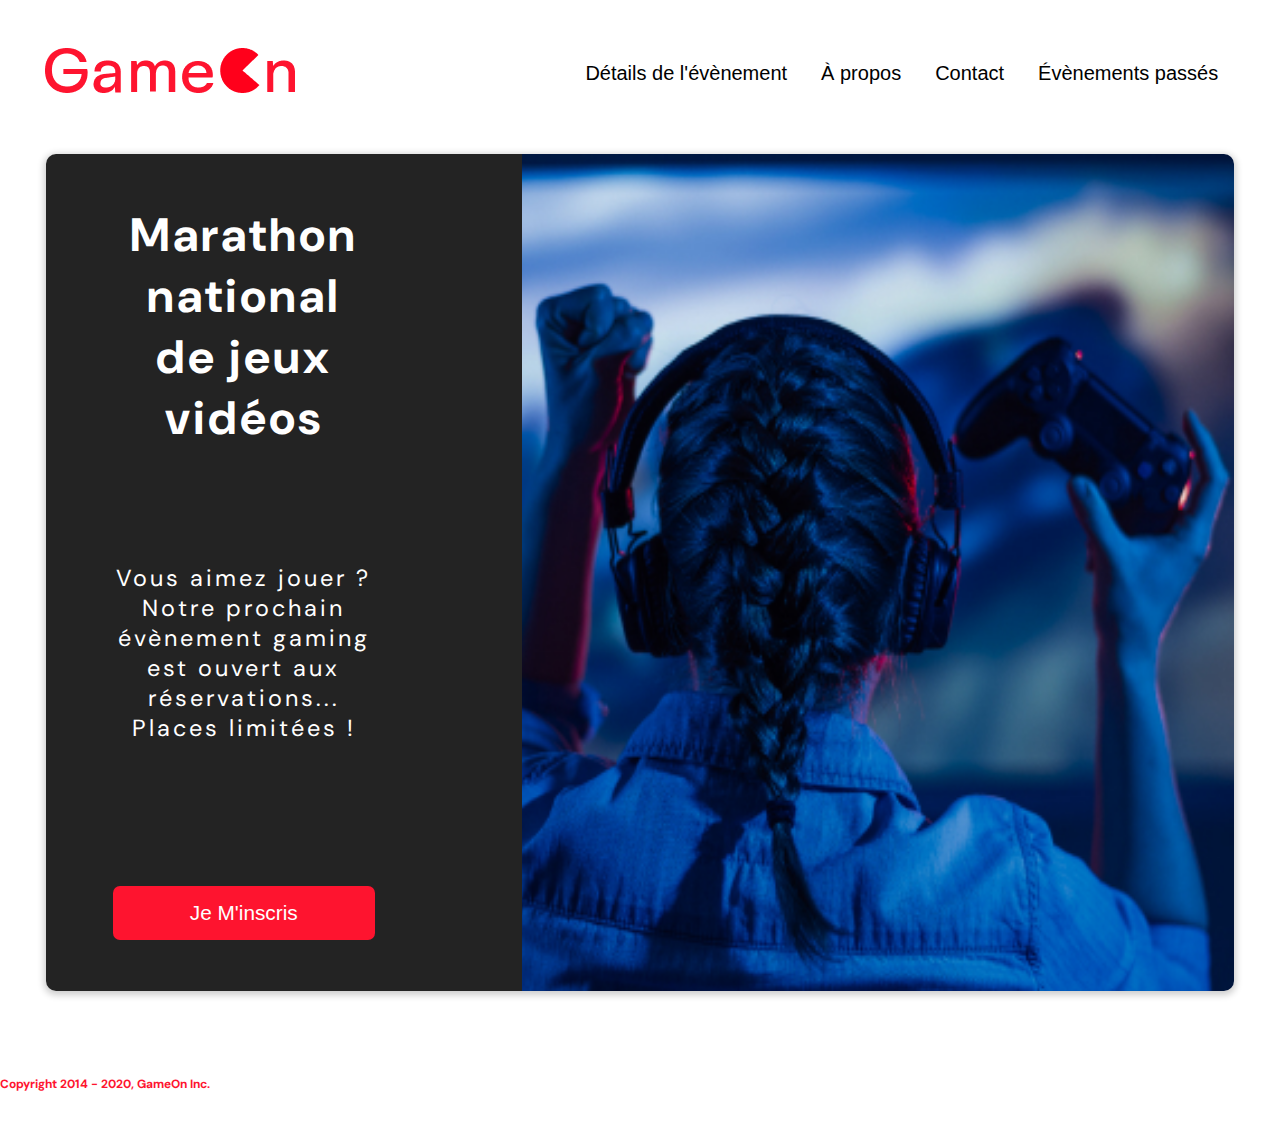
<file: index.html>
<!DOCTYPE html>
<!-- test -->
<html lang="en">
  <head>
    <meta charset="utf-8" />
    <title>Reservation</title>
    <meta name="viewport" content="width=device-width,initial-scale=1" />
    <link rel="stylesheet" href="modal.css" />
    <link rel="stylesheet" href="https://cdnjs.cloudflare.com/ajax/libs/font-awesome/4.7.0/css/font-awesome.min.css">
    <link
      href="https://fonts.googleapis.com/css?family=DM+Sans"
      rel="stylesheet"
    />
  </head>
  <body>
    <div class="topnav" id="myTopnav">
      <div class="header-logo">
      <img alt="logo" src="Logo.png" />
    </div>
    <div class="main-navbar">
      <!--  test -->
      <a href="#"><span>Détails de l'évènement</span></a>
      <a href="#"><span>À propos</span></a>
      <a href="#"><span>Contact</span></a>
      <a href="#"><span>Évènements passés</span></a>
      <a href="javascript:void(0);" class="icon" onclick="editNav()">
        <i class="fa fa-bars"></i>
      </a>
    </div>
    </div>

    <main>
      <div class="hero-section">
        <div class="hero-content">
          <h1  id="hero-headline" class="">
            Marathon national<br>
            de jeux vidéos
          
          </h1>
          <p class="hero-text">
            Vous aimez jouer ? Notre prochain évènement gaming est ouvert
            aux réservations... Places limitées !
          </p>
          <button class="btn-signup modal-btn" > 
            je m'inscris
          </button>
        </div>
        <div class="hero-img">
          <img src="./bg_img.jpg" alt="img" />
        </div>
        <button class="btn-signup modal-btn">
          je m'inscris
        </button>
      </div>

      <div class="bground">
        <div class="content">
          <span class="close"></span>
          <div class="modal-body">
            <form
              name="reserve"
              action="index.html"
              method="get"
              id="formInscription"
            >
              <div
                class="formData">
                <label for="first">Prénom</label><br>
                <input
                  class="text-control"
                  type="text"
                  id="first"
                  name="first" pattern="[a-z-A-Z]{2,}"
                  
                />
                <!-- minlength="2"-->
                
                <br>
              </div>
              <div
                class="formData">
                <label for="last">Nom</label><br>
                <input
                  class="text-control"
                  type="text"
                  id="last"
                  name="last"
                  
                /><br>
              </div>
              <div
                class="formData">
                <label for="email">E-mail</label><br>
                <input
                  class="text-control"
                  type="email"
                  id="email"
                  name="email"
                /><br>
              </div>
              <div
                class="formData">
                <label for="birthdate">Date de naissance</label><br>
                <input
                  class="text-control"
                  type="date"
                  id="birthdate"
                  name="birthdate"
                /><br>
              </div>
              <div
                class="formData">
                <label for="quantity">À combien de tournois GameOn avez-vous déjà participé ?</label><br>
                <input type="number" class="text-control" id="quantity" name="quantity">
                <!-- min="0" max="99" -->
              </div>
              <p class="text-label">Quelles villes ?</p>
              <div
                class="formData">
                <input
                  class="checkbox-input"
                  type="radio"
                  id="location1"
                  name="location"
                  value="New York"
                />
                <label class="checkbox-label" for="location1">
                  <span class="checkbox-icon"></span>
                  New York</label
                >
                <input
                  class="checkbox-input"
                  type="radio"
                  id="location2"
                  name="location"
                  value="San Francisco"
                />
                <label class="checkbox-label" for="location2">
                  <span class="checkbox-icon"></span>
                  San Francisco</label
                >
                <input
                  class="checkbox-input"
                  type="radio"
                  id="location3"
                  name="location"
                  value="Seattle"
                />
                <label class="checkbox-label" for="location3">
                  <span class="checkbox-icon"></span>
                  Seattle</label
                >
                <input
                  class="checkbox-input"
                  type="radio"
                  id="location4"
                  name="location"
                  value="Chicago"
                />
                <label class="checkbox-label" for="location4">
                  <span class="checkbox-icon"></span>
                  Chicago</label
                >
                <input
                  class="checkbox-input"
                  type="radio"
                  id="location5"
                  name="location"
                  value="Boston"
                />
                <label class="checkbox-label" for="location5">
                  <span class="checkbox-icon"></span>
                  Boston</label
                >
                <input
                  class="checkbox-input"
                  type="radio"
                  id="location6"
                  name="location"
                  value="Portland"
                />
                <label class="checkbox-label" for="location6">
                  <span class="checkbox-icon"></span>
                  Portland</label
                >
              </div>

              <div
                class="formData">
                <input
                  class="checkbox-input"
                  type="checkbox"
                  name="rules"
                  id="checkbox1"
                  checked
                />
                <label class="checkbox2-label" for="checkbox1">
                  <span class="checkbox-icon"></span>
                  J'ai lu et accepté les conditions d'utilisation.
                </label>
                <br>
                <input class="checkbox-input" type="checkbox" id="checkbox2" />
                <label class="checkbox2-label" for="checkbox2">
                  <span class="checkbox-icon"></span>
                  Je Je souhaite être prévenu des prochains évènements.
                </label>
                <br>
              </div>
              <input
                class="btn-submit button"
                type="submit"
                value="C'est parti"
                
              />
            </form>
            <div id="form-answer" class="form-answer"></div>
            <div id="form-error" class="form-error"></div>
          </div>
        </div>
      </div>
      <div class="bground-response">
        <div class="content">
          <span class="close close-btn"></span>
          Thanks for submiting your registration details
          <button class="btn-thanks close-btn" > 
            Close
          </button>
          <div class="modal-body">
            </div>
        </div>
      </div>

    </main>
    <footer>
      <p class="copyrights">
        Copyright 2014 - 2020, GameOn Inc.
      </p>
    </footer>
    <script src="modal.js"></script>
  </body>
</html>
</file>
<file: modal.css>
:root {
  --font-default: "DM Sans", Arial, Helvetica, sans-serif;
  --font-slab: var(--font-default);
  --modal-duration: 0.8s;
}
* {
  box-sizing: border-box;
  margin: 0;
  padding: 0;
}
/* Landing Page */

body {
  margin: 0;
  display: flex;
  flex-direction: column;
  background-image: url("background.png");
  font-family: var(--font-default);
  font-size: 18px;
  max-width: 1300px;
  margin: 0 auto;
}

p {
  margin-bottom: 0;
  padding: 0.5vw;
}

img {
  padding-right: 1rem;
}


.header-logo {
    float: left;
}
.main-navbar {
    float: right;
}
.main-navbar span {
  border-bottom: 2px solid white;
}
.topnav a {
  float: left;
  display: block;
  color: #000000;
  text-align: center;
  padding: 12px 12px;
  margin: 5px;
  text-decoration: none;
  font-size: 20px;
  font-family: Roboto, sans-serif;
}
.topnav a:hover {
  background-color: #ff0000;
  color: #ffffff;
  border-radius: 15px;
}

.topnav a.active {
  background-color: #ff0000;
  color: #ffffff;
  border-radius: 15px;
}

.topnav .icon {
  display: none;
}

.form-answer
{
  background-color: green;
  width: 200px;
  margin: auto;
}
.form-error
{
  background-color: red;
  width: 200px;
  margin: auto;
}
.error-form
{
  border: 2px solid red;
}
.error-message
{
  font-size: 10px;
    color: #ff0000;
}
.test-message
{
  font-size: 10px;
    color: orange;
}

@media screen and (max-width: 768px) {
  .topnav a {display: none;}
  .topnav a.icon {
    float: right;
    display: block;
  }
}

@media screen and (max-width: 768px) {
  .topnav.responsive {position: relative;}
  .topnav.responsive .icon {
    position: absolute;
    right: 0;
    top: 0;
  }
  .topnav.responsive a {
    float: none;
    display: block;
    text-align: left;
  }
}





.topnav {
  overflow: hidden;
  margin: 3.5%;
  display: flex;
  justify-content: space-between;
  align-items: center;
}
.topnav a.icon {
  text-align: center;
  padding: 12px 12px;
  margin: 5px;
  text-decoration: none;
  font-size: 26px;
  font-family: Roboto, sans-serif;
  color: #ff001b;
}


main {
  font-size: 130%;
  font-weight: bolder;
  color: black;
  padding-top: 0.5vw;
  padding-left: 2vw;
  padding-right: 2vw;
  margin: 1px 20px 15px;
  border-radius: 2rem;
  text-align: justify;


}

.modal-btn {
  font-size: 145%;
  background: #fe142f;
  display: flex;
  margin: auto;
  padding: 2em;
  color: #fff;
  padding: 0.75rem 2.5rem;
  border-radius: 1rem;
  cursor: pointer;
}

.modal-btn:hover {
  background: #3876ac;
}

.footer {
  margin: 20px;
  padding: 10px;
  font-family: var(--font-slab);
}

/* Modal form */

.button {
  background: #fe142f;
  margin-top: 0.5em;
  padding: 1em;
  color: #fff;
  border-radius: 15px;
  cursor: pointer;
  font-size: 16px;
}

.button:hover {
  background: #3876ac;
}

.smFont {
  font-size: 16px;
}

.bground, .bground-response {
  display: none;
  position: fixed;
  z-index: 1;
  left: 0;
  top: 0;
  height: 100%;
  width: 100%;
  overflow: auto;
  background-color: rgba(26, 39, 156, 0.4);
}

.content {
  margin: 5% auto;
  width: 100%;
  max-width: 500px;
  animation-name: modalopen;
  animation-duration: var(--modal-duration);
  background: #232323;
  border-radius: 10px;
  overflow: hidden;
  position: relative;
  color: #fff;
  padding-top: 10px;
}
.bground-response .content {
  font-size: 1.5em;
  padding: 86px;
  font-weight: 300;
  text-align: center;
}

.modal-body {
  padding: 15px 8%;
  margin: 15px auto;
}

label {
  font-family: var(--font-default);
  font-size: 12px;
  font-weight: normal;
  display: inline-block;
  margin-bottom: 11px;
}
input {
  padding: 8px;
  border: 0.8px solid #ccc;
  outline: none;
}
.text-control {
  margin: 0;
  padding: 8px;
  width: 100%;
  border-radius: 8px;
  font-size: 20px;
  height: 48px;
}
.formData[data-error]::after {
  content: attr(data-error);
  font-size: 0.4em;
  color: #e54858;
  display: block;
  margin-top: 7px;
  margin-bottom: 7px;
  text-align: right;
  line-height: 0.3;
  opacity: 0;
  transition: 0.3s;
}
.formData[data-error-visible="true"]::after {
  opacity: 1;
}
.formData[data-error-visible="true"] .text-control {
  border: 2px solid #e54858;
}
/* 
input[data-error]::after {
    content: attr(data-error);
    font-size: 0.4em;
    color: red;
} */
.checkbox-label,
.checkbox2-label {
  position: relative;
  margin-left: 36px;
  font-size: 12px;
  font-weight: normal;
}
.checkbox-label .checkbox-icon, .checkbox2-label .checkbox-icon {
  display: block;
  width: 20px;
  height: 20px;
  border: 1px solid #279e7a;
  border-radius: 50px;
  text-indent: 29px;
  white-space: nowrap;
  position: absolute;
  left: -30px;
  top: -3px;
  transition: 0.3s;
}
.checkbox-label .checkbox-icon::after, .checkbox2-label .checkbox-icon::after {
  content: "";
  width: 15px;
  height: 15px;
  background-color: #279e7a;
  border-radius: 50px;
  text-indent: 29px;
  white-space: nowrap;
  position: absolute;
  left: 50%;
  top: 50%;
  transform: translate(-50%, -50%);
  transition: 0.3s;
  opacity: 0;
}
.checkbox-input {
  display: none;
}
.checkbox-input:checked + .checkbox-label .checkbox-icon::after,
.checkbox-input:checked + .checkbox2-label .checkbox-icon::after {
  opacity: 1;
}
.checkbox-input:checked + .checkbox2-label .checkbox-icon {
  background: #279e7a;
}
.checkbox2-label .checkbox-icon {
  border-radius: 4px;
  border: 0;
  background: #c4c4c4;
}
.checkbox2-label .checkbox-icon::after {
  width: 7px;
  height: 3px;
  border-radius: 0px;
  background: transparent;
  border: 2px solid transparent;
  border-bottom-color: #fff;
  border-left-color: #fff;
  transform: rotate(
-55deg);
  left: 25%;
  top: 27%;
}
.close {
  position: absolute;
  right: 15px;
  top: 15px;
  width: 32px;
  height: 32px;
  opacity: 1;
  cursor: pointer;
  transform: scale(0.7);
}
.close:before,
.close:after {
  position: absolute;
  left: 15px;
  content: " ";
  height: 33px;
  width: 3px;
  background-color: #fff;
}
.close:before {
  transform: rotate(45deg);
}
.close:after {
  transform: rotate(-45deg);
}
.btn-submit,
.btn-signup,.btn-thanks {
  background: #fe142f;
  display: block;
  margin: 0 auto;
  border-radius: 7px;
  font-size: 1rem;
  padding: 12px 82px;
  color: #fff;
  cursor: pointer;
  border: 0;
}
.btn-thanks {
  margin: 30px auto;
}
/* custom select styles */
.custom-select {
  position: relative;
  font-family: Arial;
  font-size: 1.1rem;
  font-weight: normal;
}

.custom-select select {
  display: none;
}
.select-selected {
  background-color: #fff;
}

/* Style the arrow inside the select element: */
.select-selected:after {
  position: absolute;
  content: "";
  top: 10px;
  right: 13px;
  width: 11px;
  height: 11px;
  border: 3px solid transparent;
  border-bottom-color: #f00;
  border-left-color: #f00;
  transform: rotate(-48deg);
  border-radius: 5px 0 5px 0;
}

/* Point the arrow upwards when the select box is open (active): */
.select-selected.select-arrow-active:after {
  transform: rotate(135deg);
  top: 13px;
}

.select-items div,
.select-selected {
  color: #000;
  padding: 11px 16px;
  border: 1px solid transparent;
  border-color: transparent transparent rgba(0, 0, 0, 0.1) transparent;
  cursor: pointer;
  border-radius: 8px;
  height: 48px;
}

/* Style items (options): */
.select-items {
  position: absolute;
  background-color: #fff;
  top: 89%;
  left: 0;
  right: 0;
  z-index: 99;
}

/* Hide the items when the select box is closed: */
.select-hide {
  display: none;
}

.select-items div:hover,
.same-as-selected {
  background-color: rgba(0, 0, 0, 0.1);
}
/* custom select end */
.text-label {
  font-weight: normal;
  font-size: 16px;
}
.hero-section {
  min-height: 93vh;
  border-radius: 10px;
  display: grid;
  grid-template-columns: repeat(12, 1fr);
  overflow: hidden;
  box-shadow: 0 2px 7px 2px rgb(0 0 0 / 20%);
  margin-bottom: 10px;
}
.hero-content {
  display: flex;
  flex-direction: column;
  justify-content: space-between;
  padding: 51px 67px;
  grid-column: span 4;
  background: #232323;
  color: #fff;
  position: relative;
  text-align: center;
  min-width: 300px;
  letter-spacing: 3px;
  /* margin: auto; */
}
.hero-content::after {
  content: "";
  width: 100%;
  height: 100%;
  background: #232323;
  position: absolute;
  right: -80px;
  top: 0;
}
.hero-content > * {
  position: relative;
  z-index: 1;
}

.hero-text {
  width: 100%;
  font-weight: normal;
  margin-top: 30px;
  padding: 0;
}
.btn-signup {
  outline: none;
  text-transform: capitalize;
  font-size: 1.3rem;
  padding: 15px 23px;
  margin: 0;
  margin-top: 59px;
}
.hero-img {
  grid-column: span 8;
}
.hero-img img {
  width: 100%;
  height: 100%;
  display: block;
  padding: 0;
}
.copyrights {
  color: #fe142f;
  padding: 0;
  font-size: 0.75rem;
  margin: 60px 0 30px;
  font-weight: bolder;
}
.hero-section > .btn-signup {
  display: none;
}
footer {
  /*padding-left: 2vw;*/
  padding-right: 2vw;
  margin: 0px;
}
@media screen and (max-width: 800px) {
  .hero-section {
    display: block;
    box-shadow: unset;
  }
  .hero-content {
    background: #fff;
    color: #000;
    padding: 0px;
    text-align: left;
  }
  .hero-content::after {
    content: unset;
  }
  .hero-content .btn-signup {
    display: none;
  }
  .hero-headline {
    font-size: 4.5rem;
    white-space: normal;
  }
  .hero-text {
    
    font-size: 0.8rem;
    white-space: normal;
    font-weight: normal;
    letter-spacing: normal;
  }
  
  .hero-img img {
    border-radius: 10px;
    margin-top: 40px;
  }
  .hero-section > .btn-signup {
    display: block;
    margin: 32px auto 10px;
    padding: 12px 35px;
  }
  .copyrights {
    margin-top: 50px;
    text-align: center;
  }
}

@keyframes modalopen {
  from {
    opacity: 0;
    transform: translateY(-150px);
  }
  to {
    opacity: 1;
  }
}



@media screen and (max-width: 540px) {
  .topnav a {display: none;}
  .topnav a.icon {
    float: right;
    display: block;
  }
  .header-logo img
  {
    width: 150px;
  }
  .topnav {
    margin: 1% 8.5%;

  }
  .hero-headline {
    font-size: 2rem;
    font-weight: 600;
    white-space: normal;
  }
}
</file>
